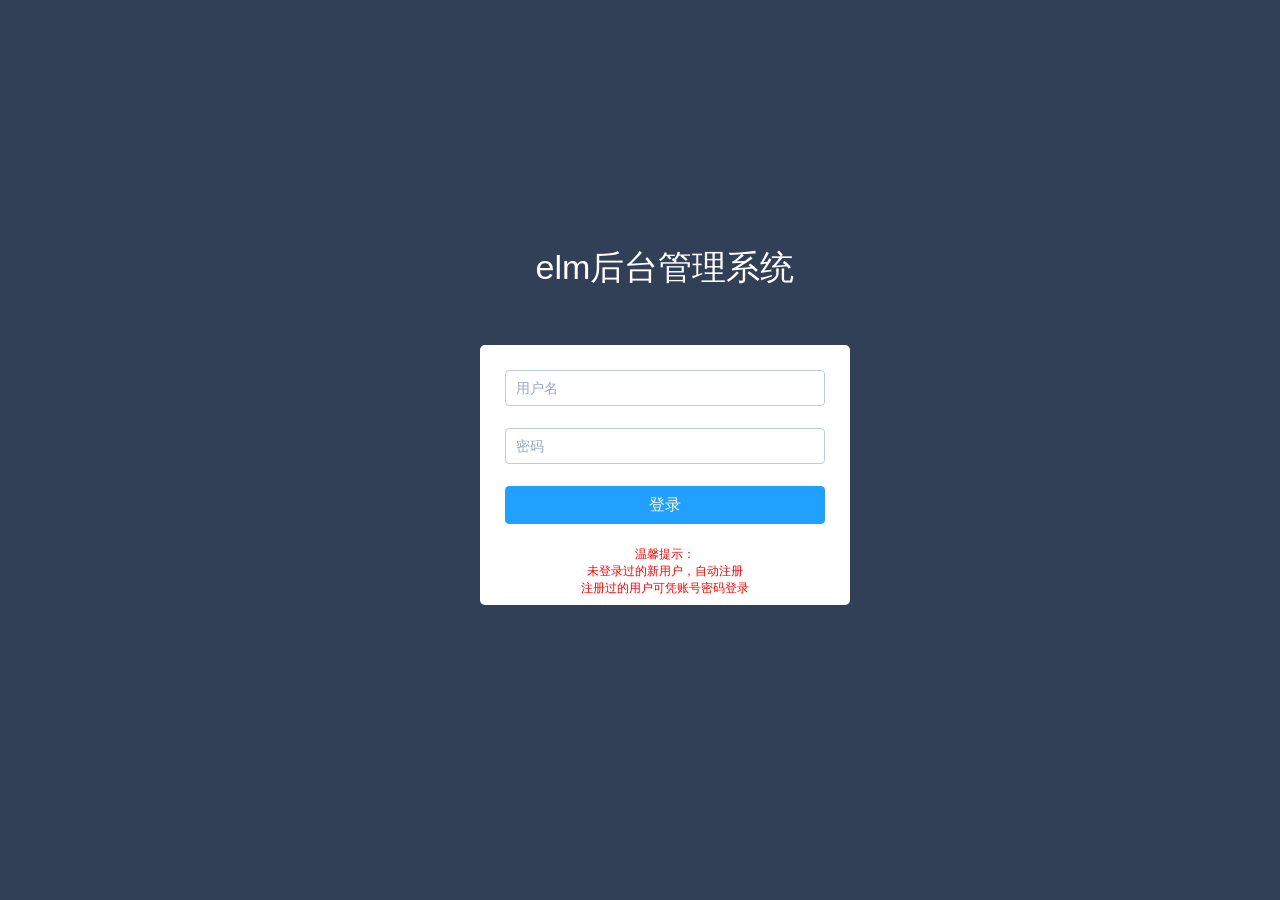
<file: manage/index.html>
<!DOCTYPE html><html><head><meta charset=utf-8><title>back-manage</title><link href=/manage/static/css/app.85873a69abe58e3fc37a13d571ef59e2.css rel=stylesheet></head><body><div id=app></div><script type=text/javascript src=/manage/static/js/manifest.0150e8638b18457c179c.js></script><script type=text/javascript src=/manage/static/js/vendor.118f32608fbb5b8fa526.js></script><script type=text/javascript src=/manage/static/js/app.e01be8256ad8316ade33.js></script></body></html>
</file>
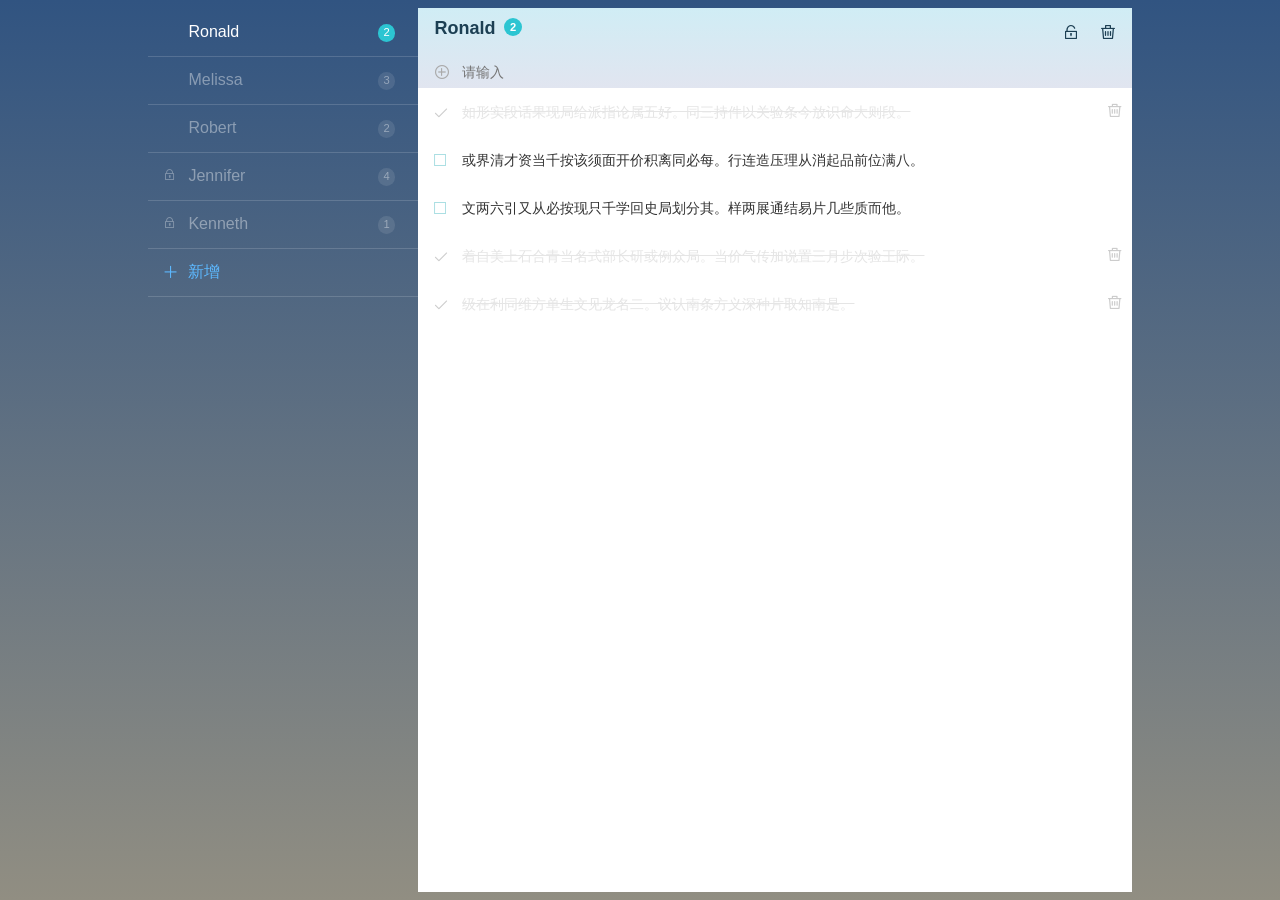
<file: todo/index.html>
<!DOCTYPE html><html><head><meta charset=utf-8><title>todos</title><meta name=MobileOptimized content=320><meta name=viewport content="width=device-width,initial-scale=1,user-scalable=no,minimal-ui,maximum-scale=1,minimum-scale=1"><meta http-equiv=Access-Control-Allow-Origin content=*><link rel=icon href=./src/assets/favicon.png type=image/x-icon><link href=./static/css/app.b3b94c19eb94587e29ab9d24904ce084.css rel=stylesheet></head><body><div id=app></div><script type=text/javascript src=./static/js/manifest.da1ce3645d0ee358d2cc.js></script><script type=text/javascript src=./static/js/vendor.f11cbd6d2c36fb62f2ff.js></script><script type=text/javascript src=./static/js/app.498a1be2dc96e7409b44.js></script></body></html>
</file>
